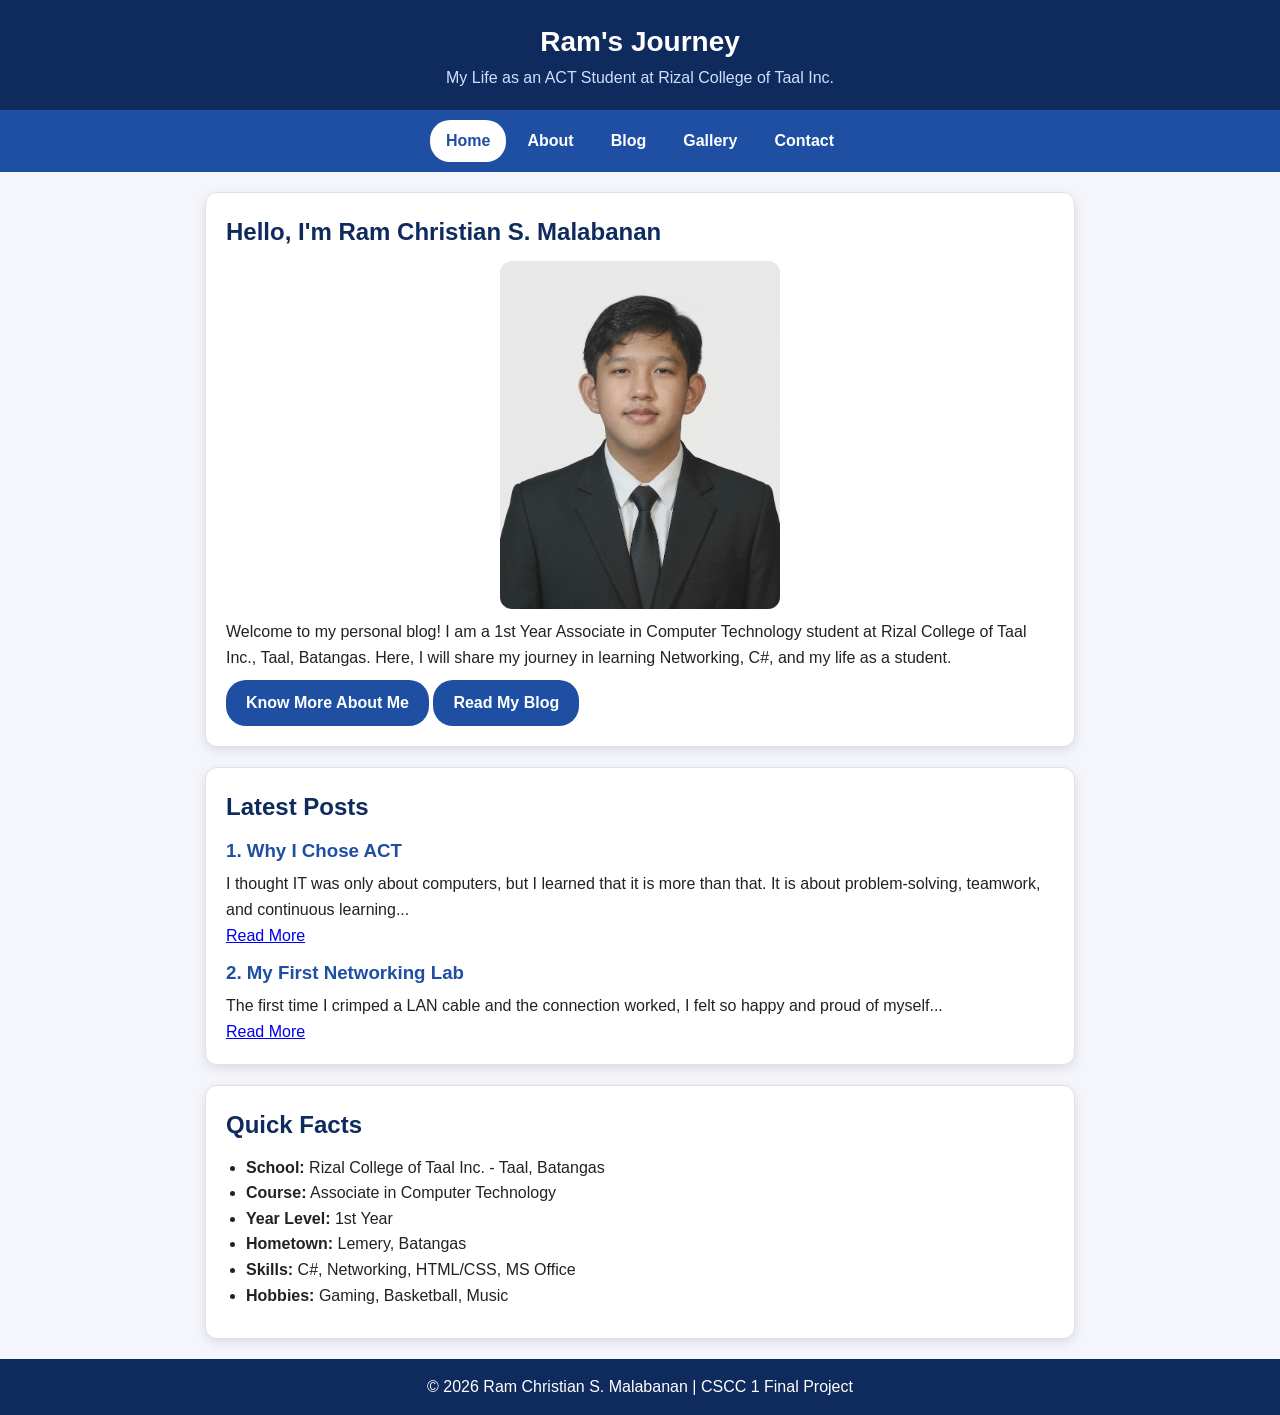
<file: index.html>
<!DOCTYPE html>
<html lang="en">
<head>
<meta charset="UTF-8">
<meta name="viewport" content="width=device-width, initial-scale=1.0">
<title>Ram's Journey - Home</title>
<link rel="stylesheet" href="style.css">
</head>
<body>
<header>
<h1>Ram's Journey</h1>
<p>My Life as an ACT Student at Rizal College of Taal Inc.</p>
</header>

<nav>
<a href="index.html" class="active">Home</a>
<a href="about.html">About</a>
<a href="blog.html">Blog</a>
<a href="gallery.html">Gallery</a>
<a href="contact.html">Contact</a>
</nav>

<main>
<div class="hero">
<h2>Hello, I'm Ram Christian S. Malabanan</h2>
<img src="profile.jpg" alt="Ram Malabanan">
<p>Welcome to my personal blog! I am a 1st Year Associate in Computer Technology student at Rizal College of Taal Inc., Taal, Batangas. Here, I will share my journey in learning Networking, C#, and my life as a student.</p>
<a href="about.html" class="btn">Know More About Me</a>
<a href="blog.html" class="btn">Read My Blog</a>
</div>

<div class="card">
<h2>Latest Posts</h2>
<h3>1. Why I Chose ACT</h3>
<p>I thought IT was only about computers, but I learned that it is more than that. It is about problem-solving, teamwork, and continuous learning...</p>
<a href="blog.html">Read More</a>
<h3>2. My First Networking Lab</h3>
<p>The first time I crimped a LAN cable and the connection worked, I felt so happy and proud of myself...</p>
<a href="blog.html">Read More</a>
</div>

<div class="card">
<h2>Quick Facts</h2>
<ul>
<li><b>School:</b> Rizal College of Taal Inc. - Taal, Batangas</li>
<li><b>Course:</b> Associate in Computer Technology</li>
<li><b>Year Level:</b> 1st Year</li>
<li><b>Hometown:</b> Lemery, Batangas</li>
<li><b>Skills:</b> C#, Networking, HTML/CSS, MS Office</li>
<li><b>Hobbies:</b> Gaming, Basketball, Music</li>
</ul>
</div>
</main>

<footer>
<p>&copy; 2026 Ram Christian S. Malabanan | CSCC 1 Final Project</p>
</footer>
</body>
</html>
</file>
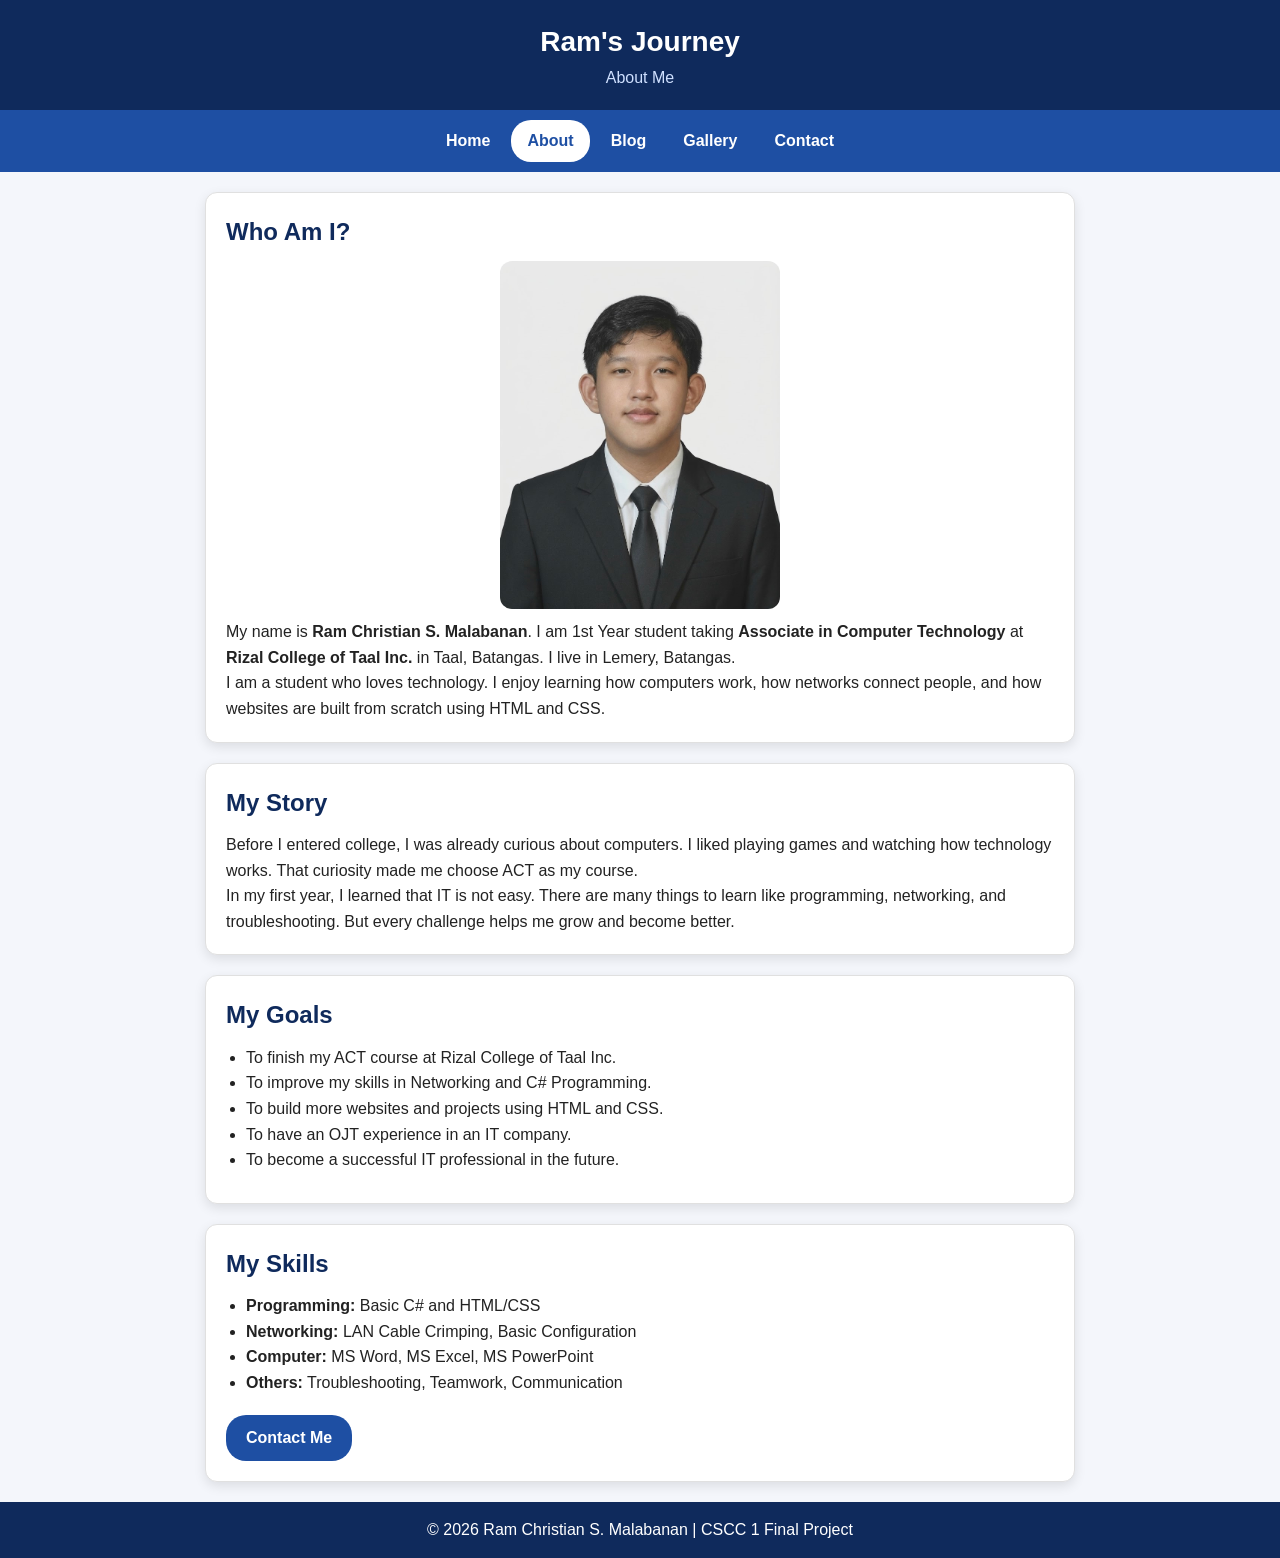
<file: about.html>
<!DOCTYPE html>
<html lang="en">
<head>
<meta charset="UTF-8">
<meta name="viewport" content="width=device-width, initial-scale=1.0">
<title>About Me - Ram's Journey</title>
<link rel="stylesheet" href="style.css">
</head>
<body>
<header>
<h1>Ram's Journey</h1>
<p>About Me</p>
</header>

<nav>
<a href="index.html">Home</a>
<a href="about.html" class="active">About</a>
<a href="blog.html">Blog</a>
<a href="gallery.html">Gallery</a>
<a href="contact.html">Contact</a>
</nav>

<main>
<div class="card">
<h2>Who Am I?</h2>
<img src="profile.jpg" alt="Ram Malabanan">
<p>My name is <b>Ram Christian S. Malabanan</b>. I am 1st Year student taking <b>Associate in Computer Technology</b> at <b>Rizal College of Taal Inc.</b> in Taal, Batangas. I live in Lemery, Batangas.</p>
<p>I am a student who loves technology. I enjoy learning how computers work, how networks connect people, and how websites are built from scratch using HTML and CSS.</p>
</div>

<div class="card">
<h2>My Story</h2>
<p>Before I entered college, I was already curious about computers. I liked playing games and watching how technology works. That curiosity made me choose ACT as my course.</p>
<p>In my first year, I learned that IT is not easy. There are many things to learn like programming, networking, and troubleshooting. But every challenge helps me grow and become better.</p>
</div>

<div class="card">
<h2>My Goals</h2>
<ul>
<li>To finish my ACT course at Rizal College of Taal Inc.</li>
<li>To improve my skills in Networking and C# Programming.</li>
<li>To build more websites and projects using HTML and CSS.</li>
<li>To have an OJT experience in an IT company.</li>
<li>To become a successful IT professional in the future.</li>
</ul>
</div>

<div class="card">
<h2>My Skills</h2>
<ul>
<li><b>Programming:</b> Basic C# and HTML/CSS</li>
<li><b>Networking:</b> LAN Cable Crimping, Basic Configuration</li>
<li><b>Computer:</b> MS Word, MS Excel, MS PowerPoint</li>
<li><b>Others:</b> Troubleshooting, Teamwork, Communication</li>
</ul>
<a href="contact.html" class="btn">Contact Me</a>
</div>
</main>

<footer>
<p>&copy; 2026 Ram Christian S. Malabanan | CSCC 1 Final Project</p>
</footer>
</body>
</html>
</file>
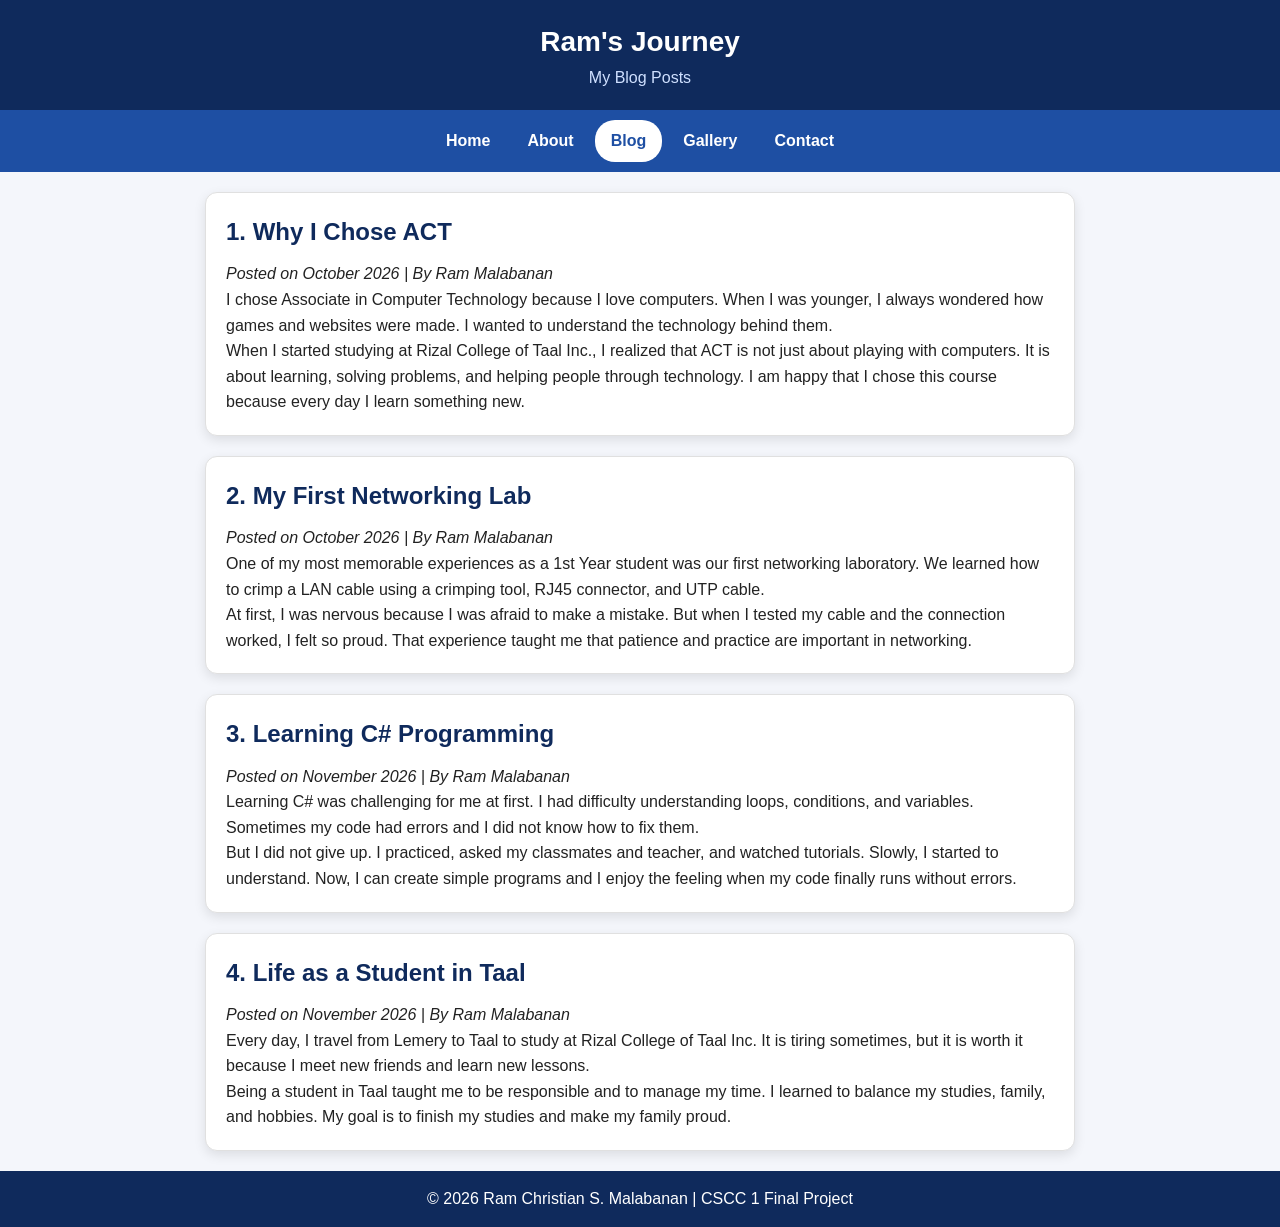
<file: blog.html>
<!DOCTYPE html>
<html lang="en">
<head>
<meta charset="UTF-8">
<meta name="viewport" content="width=device-width, initial-scale=1.0">
<title>Blog - Ram's Journey</title>
<link rel="stylesheet" href="style.css">
</head>
<body>
<header>
<h1>Ram's Journey</h1>
<p>My Blog Posts</p>
</header>

<nav>
<a href="index.html">Home</a>
<a href="about.html">About</a>
<a href="blog.html" class="active">Blog</a>
<a href="gallery.html">Gallery</a>
<a href="contact.html">Contact</a>
</nav>

<main>
<article>
<h2>1. Why I Chose ACT</h2>
<p><i>Posted on October 2026 | By Ram Malabanan</i></p>
<p>I chose Associate in Computer Technology because I love computers. When I was younger, I always wondered how games and websites were made. I wanted to understand the technology behind them.</p>
<p>When I started studying at Rizal College of Taal Inc., I realized that ACT is not just about playing with computers. It is about learning, solving problems, and helping people through technology. I am happy that I chose this course because every day I learn something new.</p>
</article>

<article>
<h2>2. My First Networking Lab</h2>
<p><i>Posted on October 2026 | By Ram Malabanan</i></p>
<p>One of my most memorable experiences as a 1st Year student was our first networking laboratory. We learned how to crimp a LAN cable using a crimping tool, RJ45 connector, and UTP cable.</p>
<p>At first, I was nervous because I was afraid to make a mistake. But when I tested my cable and the connection worked, I felt so proud. That experience taught me that patience and practice are important in networking.</p>
</article>

<article>
<h2>3. Learning C# Programming</h2>
<p><i>Posted on November 2026 | By Ram Malabanan</i></p>
<p>Learning C# was challenging for me at first. I had difficulty understanding loops, conditions, and variables. Sometimes my code had errors and I did not know how to fix them.</p>
<p>But I did not give up. I practiced, asked my classmates and teacher, and watched tutorials. Slowly, I started to understand. Now, I can create simple programs and I enjoy the feeling when my code finally runs without errors.</p>
</article>

<article>
<h2>4. Life as a Student in Taal</h2>
<p><i>Posted on November 2026 | By Ram Malabanan</i></p>
<p>Every day, I travel from Lemery to Taal to study at Rizal College of Taal Inc. It is tiring sometimes, but it is worth it because I meet new friends and learn new lessons.</p>
<p>Being a student in Taal taught me to be responsible and to manage my time. I learned to balance my studies, family, and hobbies. My goal is to finish my studies and make my family proud.</p>
</article>
</main>

<footer>
<p>&copy; 2026 Ram Christian S. Malabanan | CSCC 1 Final Project</p>
</footer>
</body>
</html>
</file>
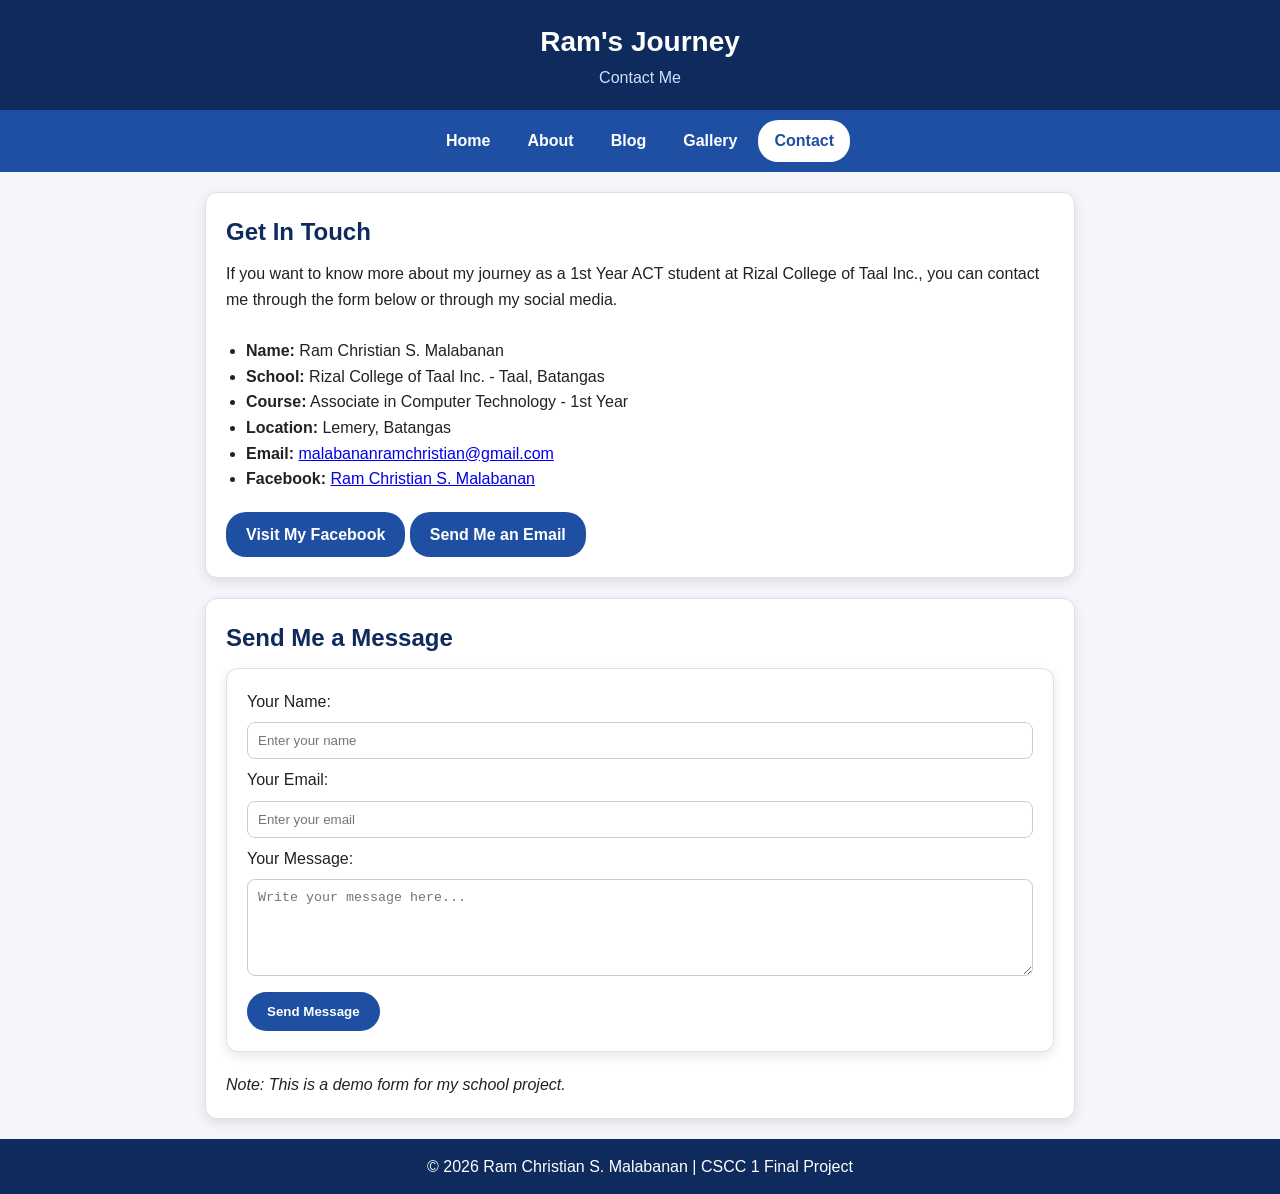
<file: contact.html>
<!DOCTYPE html>
<html lang="en">
<head>
<meta charset="UTF-8">
<meta name="viewport" content="width=device-width, initial-scale=1.0">
<title>Contact - Ram's Journey</title>
<link rel="stylesheet" href="style.css">
</head>
<body>
<header>
<h1>Ram's Journey</h1>
<p>Contact Me</p>
</header>

<nav>
<a href="index.html">Home</a>
<a href="about.html">About</a>
<a href="blog.html">Blog</a>
<a href="gallery.html">Gallery</a>
<a href="contact.html" class="active">Contact</a>
</nav>

<main>
<div class="card">
<h2>Get In Touch</h2>
<p>If you want to know more about my journey as a 1st Year ACT student at Rizal College of Taal Inc., you can contact me through the form below or through my social media.</p>
<br>
<ul>
<li><b>Name:</b> Ram Christian S. Malabanan</li>
<li><b>School:</b> Rizal College of Taal Inc. - Taal, Batangas</li>
<li><b>Course:</b> Associate in Computer Technology - 1st Year</li>
<li><b>Location:</b> Lemery, Batangas</li>
<li><b>Email:</b> <a href="mailto:malabananramchristian@gmail.com">malabananramchristian@gmail.com</a></li>
<li><b>Facebook:</b> <a href="https://www.facebook.com/ramchristian.malabanan" target="_blank">Ram Christian S. Malabanan</a></li>
</ul>
<a href="https://www.facebook.com/ramchristian.malabanan" target="_blank" class="btn">Visit My Facebook</a>
<a href="mailto:malabananramchristian@gmail.com" class="btn">Send Me an Email</a>
</div>

<div class="card">
<h2>Send Me a Message</h2>
<form>
<label>Your Name:</label>
<input type="text" placeholder="Enter your name" required>

<label>Your Email:</label>
<input type="email" placeholder="Enter your email" required>

<label>Your Message:</label>
<textarea rows="5" placeholder="Write your message here..."></textarea>

<button type="submit">Send Message</button>
</form>
<p><i>Note: This is a demo form for my school project.</i></p>
</div>
</main>

<footer>
<p>&copy; 2026 Ram Christian S. Malabanan | CSCC 1 Final Project</p>
</footer>
</body>
</html>
</file>
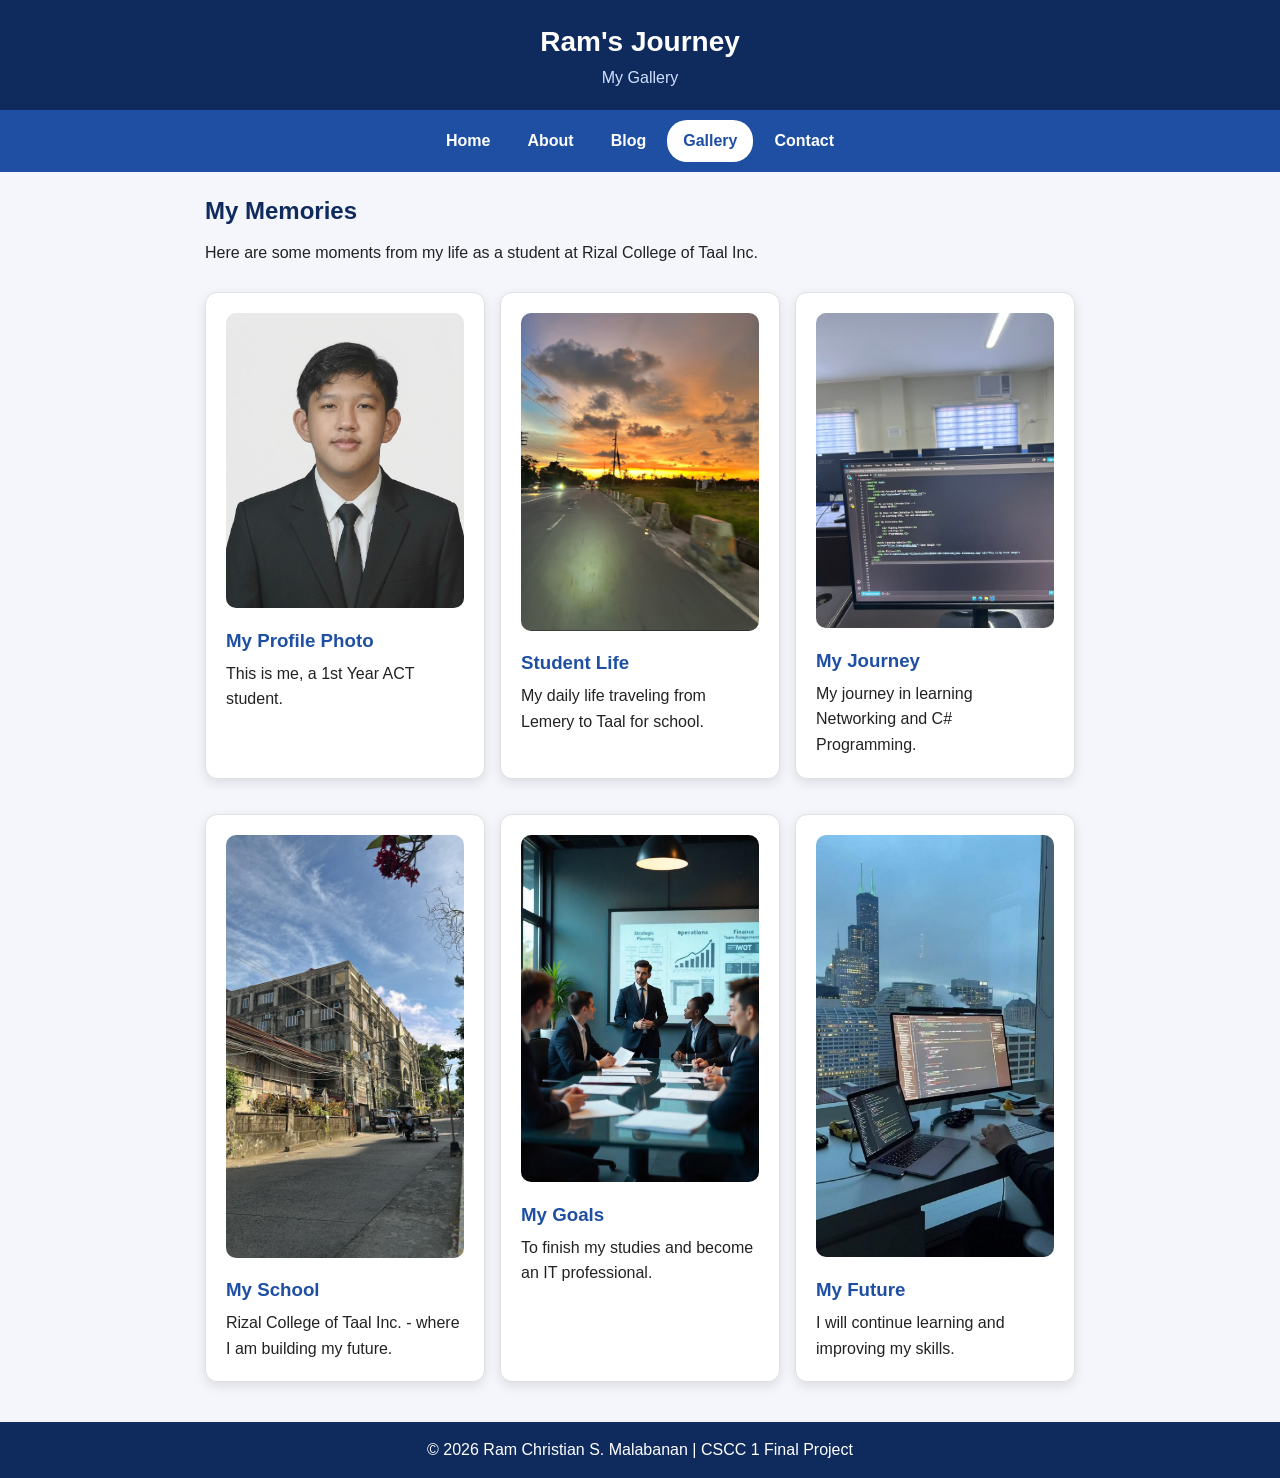
<file: gallery.html>
<!DOCTYPE html>
<html lang="en">
<head>
<meta charset="UTF-8">
<meta name="viewport" content="width=device-width, initial-scale=1.0">
<title>Gallery - Ram's Journey</title>
<link rel="stylesheet" href="style.css">
</head>
<body>
<header>
<h1>Ram's Journey</h1>
<p>My Gallery</p>
</header>

<nav>
<a href="index.html">Home</a>
<a href="about.html">About</a>
<a href="blog.html">Blog</a>
<a href="gallery.html" class="active">Gallery</a>
<a href="contact.html">Contact</a>
</nav>

<main>
<h2>My Memories</h2>
<p>Here are some moments from my life as a student at Rizal College of Taal Inc.</p>
<br>
<div class="gallery-grid">
<div class="gallery-item">
<img src="profile.jpg" alt="My Profile Photo">
<h3>My Profile Photo</h3>
<p>This is me, a 1st Year ACT student.</p>
</div>

<div class="gallery-item">
<img src="pic1.jpg" alt="Student Life">
<h3>Student Life</h3>
<p>My daily life traveling from Lemery to Taal for school.</p>
</div>

<div class="gallery-item">
<img src="pic2.jpg" alt="My Journey">
<h3>My Journey</h3>
<p>My journey in learning Networking and C# Programming.</p>
</div>

<div class="gallery-item">
<img src="pic3.JPEG" alt="My School">
<h3>My School</h3>
<p>Rizal College of Taal Inc. - where I am building my future.</p>
</div>

<div class="gallery-item">
<img src="pic4.JPG" alt="My Goals">
<h3>My Goals</h3>
<p>To finish my studies and become an IT professional.</p>
</div>

<div class="gallery-item">
<img src="pic5.JPG" alt="My Future">
<h3>My Future</h3>
<p>I will continue learning and improving my skills.</p>
</div>
</div>
</main>

<footer>
<p>&copy; 2026 Ram Christian S. Malabanan | CSCC 1 Final Project</p>
</footer>
</body>
</html>
</file>
<file: style.css>
/* style.css - Ram Christian S. Malabanan - CSCC 1 Final Project */
* { margin: 0; padding: 0; box-sizing: border-box; }

body {
  font-family: Arial, Helvetica, sans-serif;
  background: #f4f6fb;
  color: #222;
  line-height: 1.6;
}

header {
  background: #0f2a5c;
  color: white;
  padding: 20px;
  text-align: center;
}

header h1 { font-size: 28px; }
header p { color: #cfe0ff; }

nav {
  background: #1e4fa3;
  display: flex;
  justify-content: center;
  flex-wrap: wrap;
  gap: 5px;
  padding: 10px;
}

nav a {
  color: white;
  text-decoration: none;
  padding: 8px 16px;
  border-radius: 20px;
  font-weight: bold;
  transition: 0.3s;
}

nav a:hover, nav a.active {
  background: white;
  color: #1e4fa3;
}

main { max-width: 900px; margin: 20px auto; padding: 0 15px; }

.hero, .card, article, .gallery-item, form {
  background: white;
  padding: 20px;
  border-radius: 12px;
  box-shadow: 0 4px 12px rgba(0,0,0,0.1);
  margin-bottom: 20px;
  border: 1px solid #e0e0e0;
}

.hero img, .card img, article img {
  width: 100%;
  max-width: 280px;
  border-radius: 12px;
  display: block;
  margin: 10px auto;
}

h2 { color: #0f2a5c; margin-bottom: 10px; }
h3 { color: #1e4fa3; margin: 10px 0 5px; }

.btn {
  display: inline-block;
  background: #1e4fa3;
  color: white;
  padding: 10px 20px;
  border-radius: 20px;
  text-decoration: none;
  font-weight: bold;
  margin-top: 10px;
  transition: 0.3s;
}
.btn:hover { background: #0f2a5c; transform: scale(1.05); }

.gallery-grid {
  display: grid;
  grid-template-columns: repeat(3, 1fr);
  gap: 15px;
}
.gallery-item img { width: 100%; border-radius: 10px; }
.gallery-item:hover { transform: scale(1.03); transition: 0.3s; }

ul { margin-left: 20px; margin-bottom: 10px; }

input, textarea {
  width: 100%;
  padding: 10px;
  margin: 8px 0;
  border: 1px solid #ccc;
  border-radius: 8px;
}
button {
  background: #1e4fa3; color: white; border: none;
  padding: 12px 20px; border-radius: 20px; font-weight: bold;
}
button:hover { background: #0f2a5c; cursor: pointer; }

footer {
  background: #0f2a5c; color: white; text-align: center;
  padding: 15px; margin-top: 20px;
}

/* Responsive - para sa cellphone */
@media (max-width: 600px) {
  .gallery-grid { grid-template-columns: 1fr; }
  header h1 { font-size: 22px; }
  nav a { padding: 6px 10px; font-size: 14px; }
}
</file>
